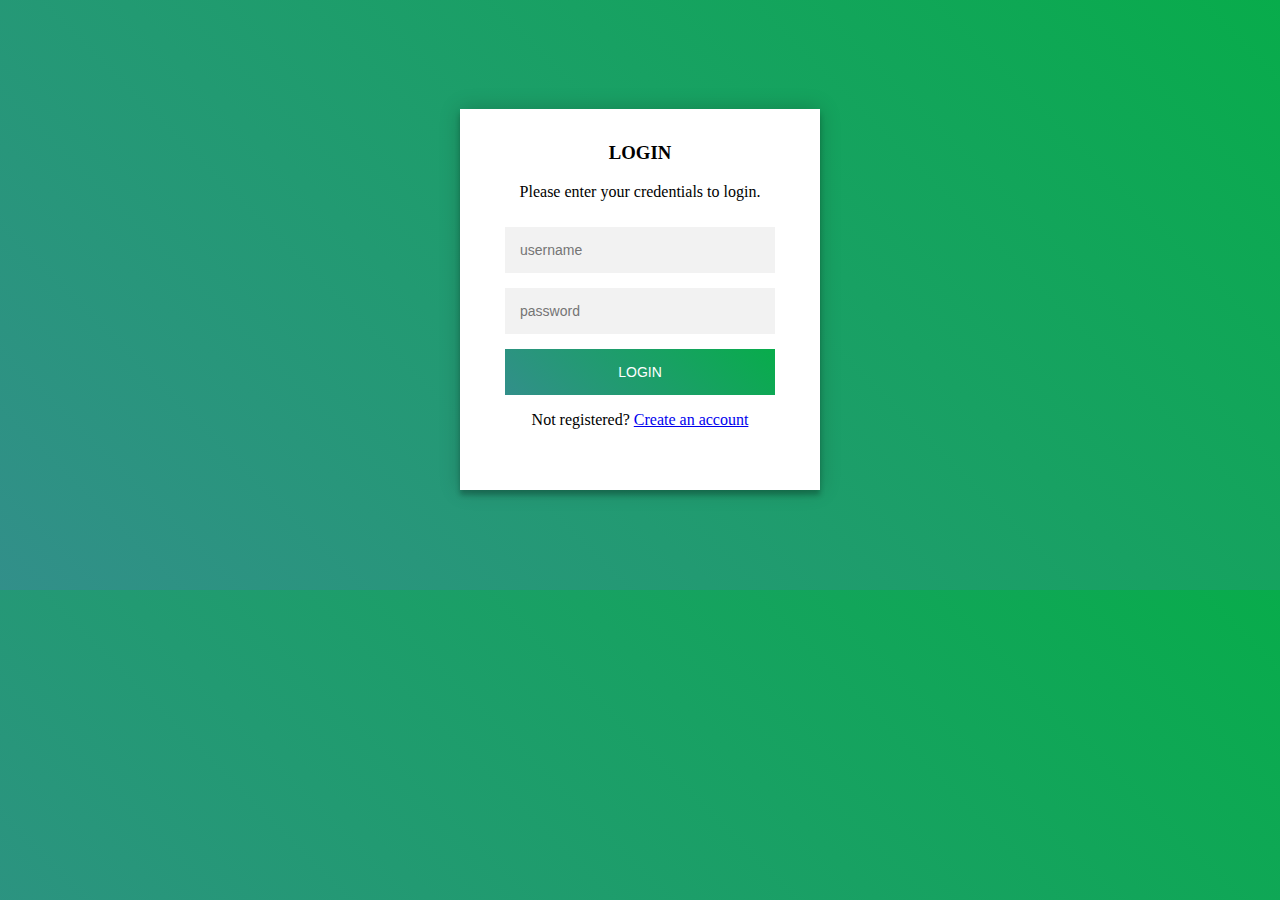
<file: login.html>
<!DOCTYPE html>
<html lang="en">

<head>
    <title>Login</title>
    <style>
        .login-page {
            width: 360px;
            padding: 8% 0 0;
            margin: auto;
        }

        .login-page .form .login {
            margin-top: -31px;
            margin-bottom: 26px;
        }

        .form {
            position: relative;
            z-index: 1;
            background: #FFFFFF;
            max-width: 360px;
            margin: 0 auto 100px;
            padding: 45px;
            text-align: center;
            box-shadow: 0 0 20px 0 rgba(0, 0, 0, 0.2), 0 5px 5px 0 rgba(0, 0, 0, 0.24);
        }

        .form input {
            font-family: "Roboto", sans-serif;
            outline: 0;
            background: #f2f2f2;
            width: 100%;
            border: 0;
            margin: 0 0 15px;
            padding: 15px;
            box-sizing: border-box;
            font-size: 14px;
        }

        .form button {
            font-family: "Roboto", sans-serif;
            text-transform: uppercase;
            background-image: linear-gradient(45deg, #328f8a, #08ac4b);
            width: 100%;
            border: 0;
            padding: 15px;
            color: #FFFFFF;
            font-size: 14px;
            transition: 0.3s;
            cursor: pointer;
        }
    </style>
</head>

<body style="background-color: #328f8a;background-image: linear-gradient(45deg, #328f8a, #08ac4b);">
    <div class="login-page">
        <div class="form">
            <div class="login">
                <div class="login-header">
                    <h3> LOGIN</h3>
                    <p>Please enter your credentials to login.</p>
                </div>
            </div>
            <form class="login-form" onsubmit="FormSubmit">
                <input type="text" placeholder="username" />
                <input type="password" placeholder="password" />

                <a id="loginButton" href="index.html"><button>login</button></a>

                <p class="message">Not registered? <a href="#">Create an account</a></p>
            </form>
        </div>
    </div>


</body>
<script>
    function FormSubmit(e) {
        e.preventDefault();
    }
    document.getElementById("loginButton").addEventListener("click", function (event) {
        console.log('clicked');
        event.preventDefault();
        window.location.replace('index.html');
    });
</script>

</html>
</file>
